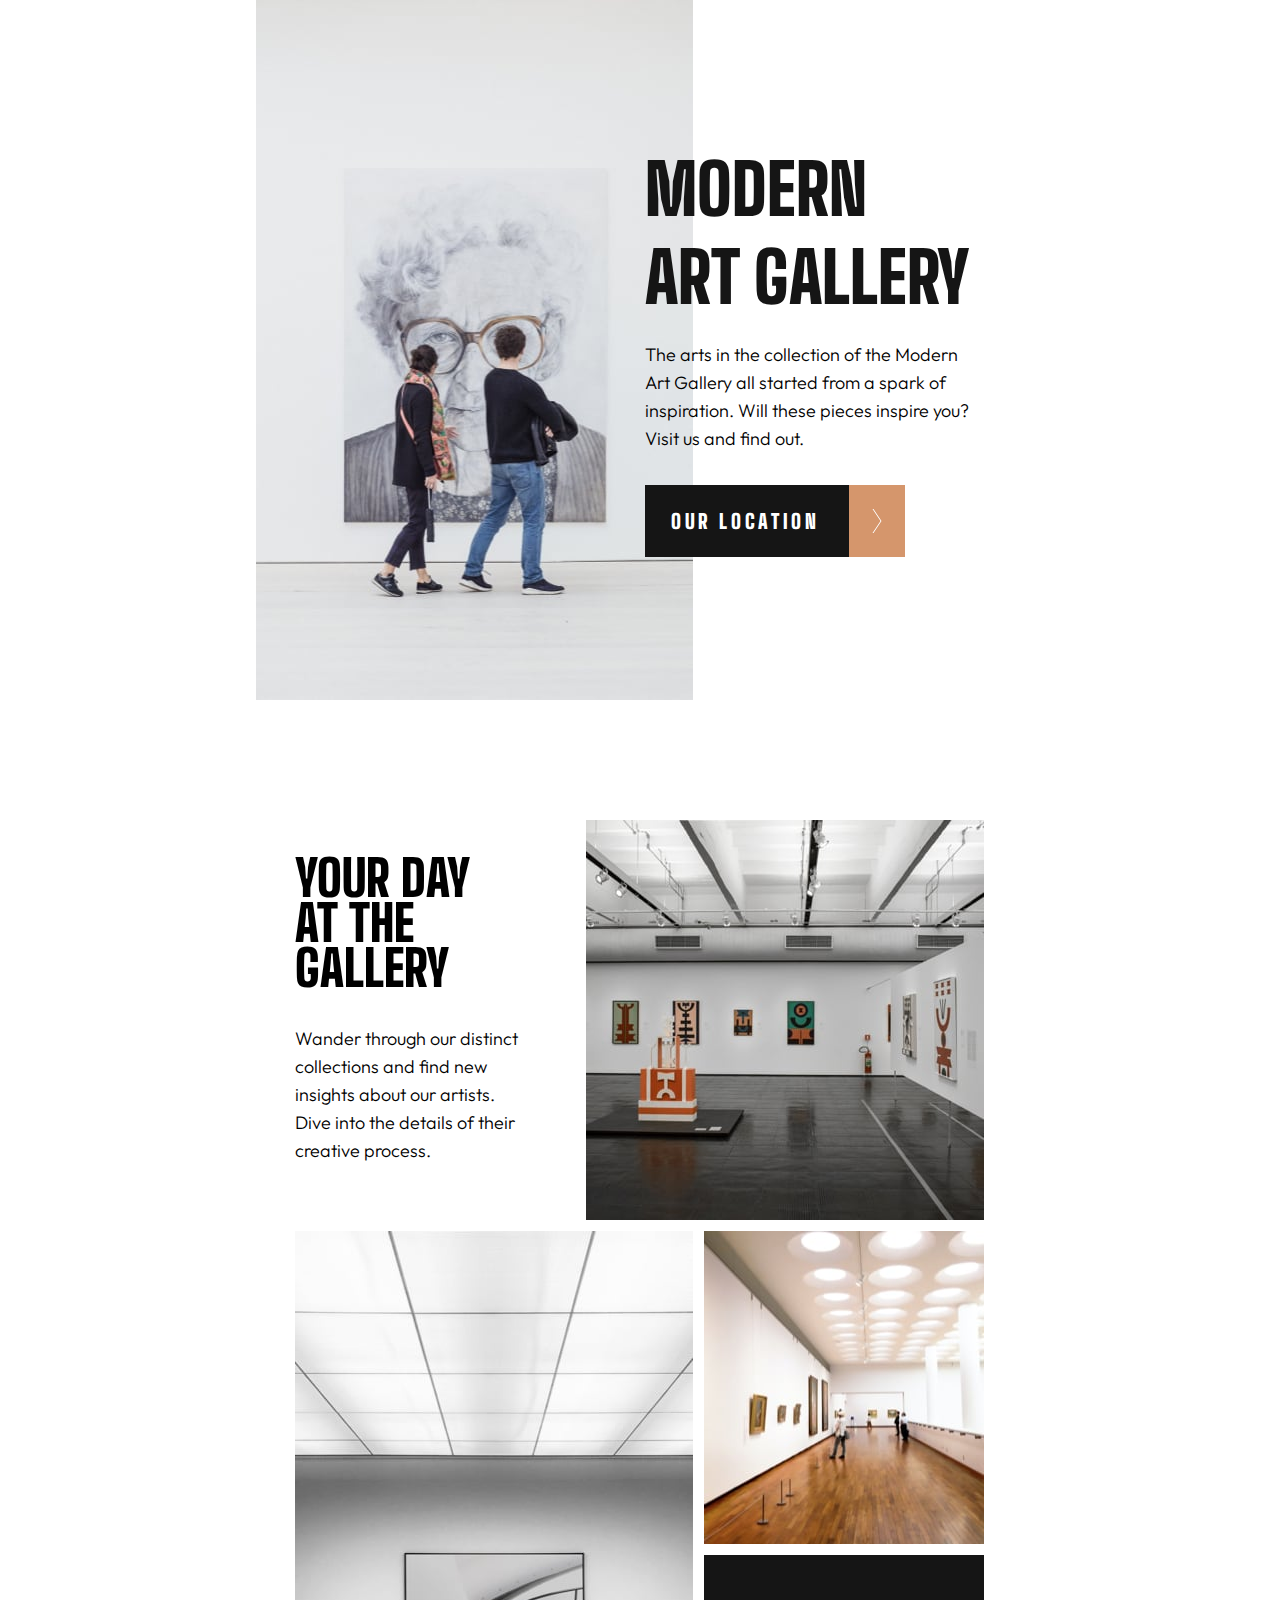
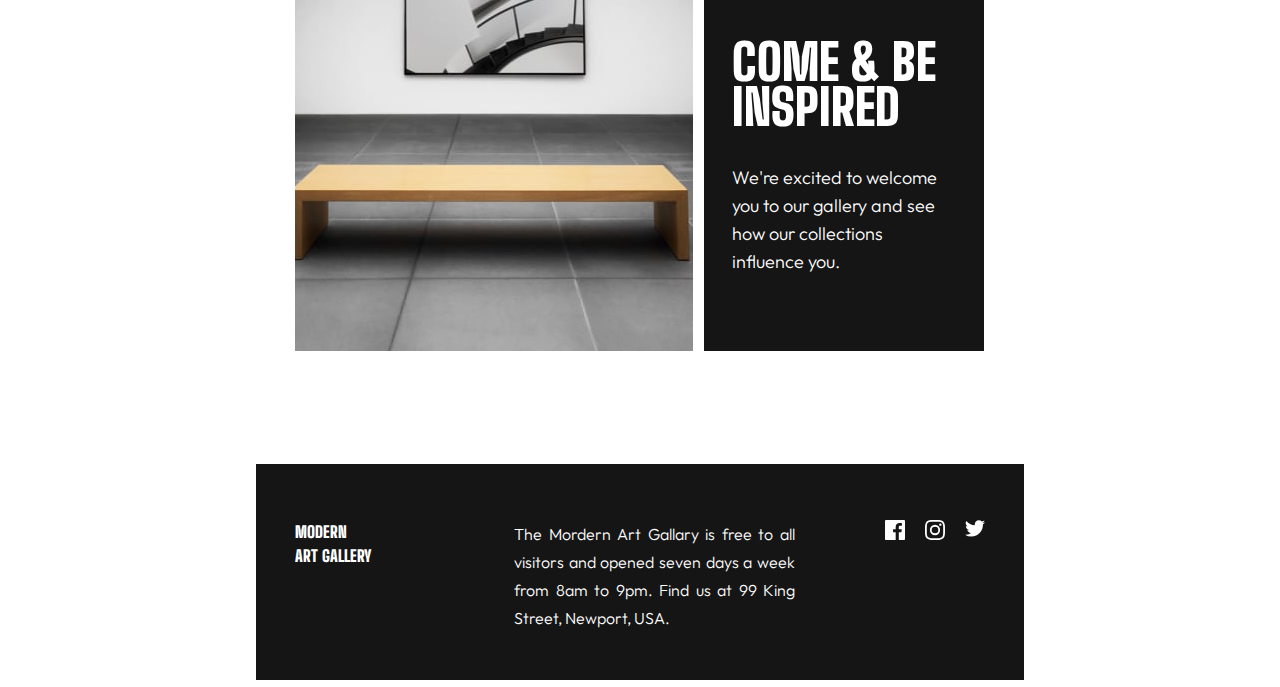
<file: index.html>
<!DOCTYPE html>
<html lang="en">
<head>
    <meta charset="UTF-8">
    <meta http-equiv="X-UA-Compatible" content="IE=edge">
    <meta name="viewport" content="width=device-width, initial-scale=1.0">
    <link rel="icon" type="image/png" sizes="32x32" href="./art-gallery-website/assets/favicon-32x32.png">
    <title>Art Gallary | Awal Abdulai Project 1.10</title>
    <link rel="preconnect" href="https://fonts.googleapis.com">
    <link rel="preconnect" href="https://fonts.gstatic.com" crossorigin>
    <link href="https://fonts.googleapis.com/css2?family=Big+Shoulders+Display:wght@900&family=Outfit:wght@300&display=swap" rel="stylesheet">
    <link rel="stylesheet" href="./gallary-styles.css">
</head>
<body>
    <div id="container-1">
        <header id="main-header">
            <img id="img-hero-phone" src="./art-gallery-website/assets/mobile/image-hero.jpg" width="375px" height="240px">
            <img id="img-hero-tab" src="./art-gallery-website/assets/tablet/image-hero.jpg" width="437px" height="700px">
            <img id="img-hero-pc" src="./art-gallery-website/assets/desktop/image-hero.jpg">
            <div id="black-box"></div>
            <div id="main-header-text">
                <h1>MODERN <br> ART GALLERY</h1>
            <p>The arts in the collection of the
                Modern Art Gallery all started from
                a spark of inspiration. Will these 
                pieces inspire you? Visit us and find out. 
                <br>
                <span id="location-main"><a id="location-main-a" href="./location.html">OUR LOCATION</a><span id="location-dir"><img src="./art-gallery-website/assets/icon-arrow-right.svg" alt="right arrow"></span></span>
            </p>
            
            </div>
            
        </header>
        <div id="gallery-room">
            <div id="gallery-room-head">
                <h1 class="medium-heading">YOUR DAY <br class="phoneBreak"> AT THE GALLERY</h1>
                <P>Wander through our distinct collections and find new insights
                    about our artists. Dive into the details of their creative process.
                </P>
            </div>
           
                <img id="img-1" class="img-phone" src="./art-gallery-website/assets/mobile/image-grid-1.jpg" width="343px" height="320px">
                <img id="img-2" class="img-phone" src="./art-gallery-website/assets/mobile/image-grid-2.jpg" width="343px" height="480px">
                <img id="img-3" class="img-phone" src="./art-gallery-website/assets/mobile/image-grid-3.jpg" width="343px" height="200px">
           
                <img id="img-1" class="img-tab" src="./art-gallery-website/assets/tablet/image-grid-1.jpg">
                <img id="img-2" class="img-tab" src="./art-gallery-website/assets/tablet/image-grid-2.jpg">
                <img id="img-3" class="img-tab" src="./art-gallery-website/assets/tablet/image-grid-3.jpg">
            
                <img id="img-1" class="img-pc" src="./art-gallery-website/assets/desktop/image-grid-1.jpg" width="635px" height="400px">
                <img id="img-2" class="img-pc" src="./art-gallery-website/assets/desktop/image-grid-2.jpg" width="636px" height="720px">
                <img id="img-3" class="img-pc" src="./art-gallery-website/assets/desktop/image-grid-3.jpg" width="445px" height="313px">
           
            
            <div id="gallery-room-foot">
                <h1 class="medium-heading">COME & BE INSPIRED</h1>
                <p>We're excited to welcome you to our gallery 
                    and see how our collections influence you.
                </p>
            </div>
        </div>
        <footer id="main-footer">
            <div id="main-footer-content">
                <div id="main-footer-text">
                    <h1 class="small-heading">MODERN <br> ART GALLERY</h1>
                    <P class="small-p">The Mordern Art Gallary is free to all visitors and opened
                    seven days a week from 8am to 9pm. Find us at 99 King
                    Street, Newport, USA.
                </P>
                </div>

                <div id="social">
                    <div id="facebook-el"><svg id="facebook" width="20" height="20" xmlns="http://www.w3.org/2000/svg"><path d="M18.896 0H1.104C.494 0 0 .494 0 1.104v17.793C0 19.506.494 20 1.104 20h9.58v-7.745H8.076V9.237h2.606V7.01c0-2.583 1.578-3.99 3.883-3.99 1.104 0 2.052.082 2.329.119v2.7h-1.598c-1.254 0-1.496.597-1.496 1.47v1.928h2.989l-.39 3.018h-2.6V20h5.098c.608 0 1.102-.494 1.102-1.104V1.104C20 .494 19.506 0 18.896 0Z" fill="#FFF"/></svg></div>
                    <div id="instagram-el"><svg id="instagram" width="20" height="20" xmlns="http://www.w3.org/2000/svg"><path d="M10 1.802c2.67 0 2.987.01 4.042.059 2.71.123 3.975 1.409 4.099 4.099.048 1.054.057 1.37.057 4.04 0 2.672-.01 2.988-.057 4.042-.124 2.687-1.387 3.975-4.1 4.099-1.054.048-1.37.058-4.041.058-2.67 0-2.987-.01-4.04-.058-2.718-.124-3.977-1.416-4.1-4.1-.048-1.054-.058-1.37-.058-4.041 0-2.67.01-2.986.058-4.04.124-2.69 1.387-3.977 4.1-4.1 1.054-.048 1.37-.058 4.04-.058ZM10 0C7.284 0 6.944.012 5.877.06 2.246.227.227 2.242.061 5.877.01 6.944 0 7.284 0 10s.012 3.057.06 4.123c.167 3.632 2.182 5.65 5.817 5.817 1.067.048 1.407.06 4.123.06s3.057-.012 4.123-.06c3.629-.167 5.652-2.182 5.816-5.817.05-1.066.061-1.407.061-4.123s-.012-3.056-.06-4.122C19.777 2.249 17.76.228 14.124.06 13.057.01 12.716 0 10 0Zm0 4.865a5.135 5.135 0 1 0 0 10.27 5.135 5.135 0 0 0 0-10.27Zm0 8.468a3.333 3.333 0 1 1 0-6.666 3.333 3.333 0 0 1 0 6.666Zm5.338-9.87a1.2 1.2 0 1 0 0 2.4 1.2 1.2 0 0 0 0-2.4Z" fill="#FFF"/></svg></div>
                    <div id="twiter-el"><svg id="twiter" width="20" height="17" xmlns="http://www.w3.org/2000/svg"><path d="M20 2.172a8.192 8.192 0 0 1-2.357.646 4.11 4.11 0 0 0 1.805-2.27 8.22 8.22 0 0 1-2.606.996A4.096 4.096 0 0 0 13.847.248c-2.65 0-4.596 2.472-3.998 5.037A11.648 11.648 0 0 1 1.392 1a4.109 4.109 0 0 0 1.27 5.478 4.086 4.086 0 0 1-1.858-.513c-.045 1.9 1.318 3.679 3.291 4.075a4.113 4.113 0 0 1-1.853.07 4.106 4.106 0 0 0 3.833 2.849A8.25 8.25 0 0 1 0 14.658a11.616 11.616 0 0 0 6.29 1.843c7.618 0 11.923-6.434 11.663-12.205A8.354 8.354 0 0 0 20 2.172Z" fill="#FFF"/></svg></div>
                </div>
        
            </div>
    </footer>
    </div>

</body>
</html>
</file>
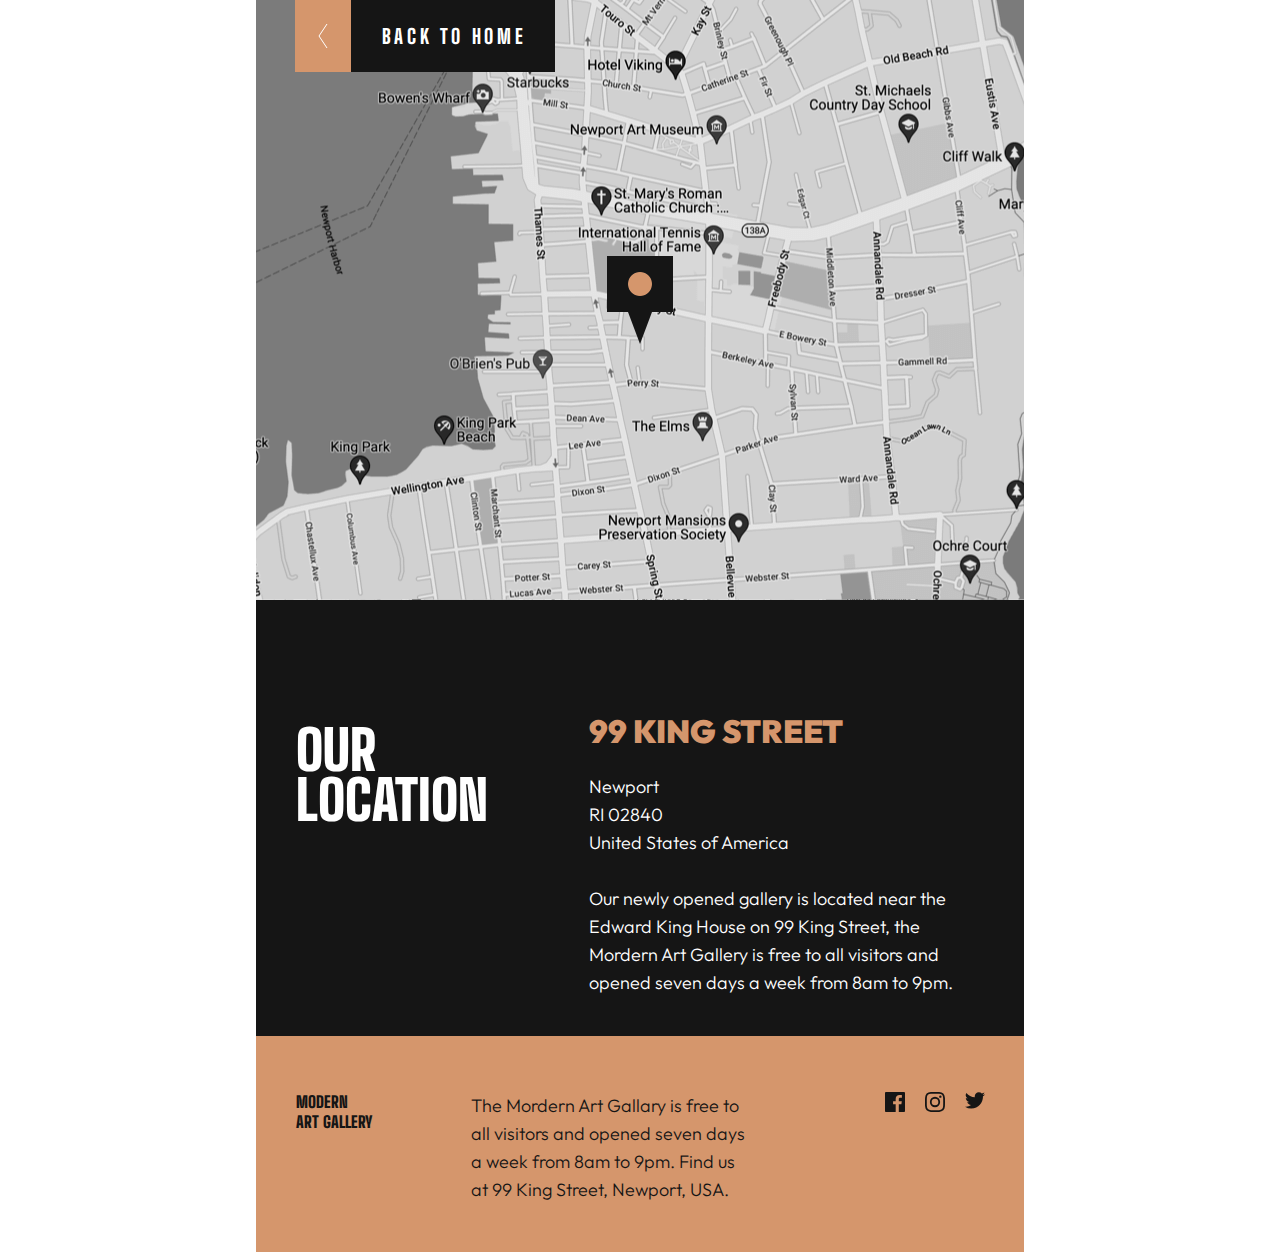
<file: location.html>
<!DOCTYPE html>
<html lang="en">
<head>
    <meta charset="UTF-8">
    <meta http-equiv="X-UA-Compatible" content="IE=edge">
    <meta name="viewport" content="width=device-width, initial-scale=1.0">
    <link rel="icon" type="image/png" sizes="32x32" href="./art-gallery-website/assets/favicon-32x32.png">
    <title>Location Art Gallary | Awal Abdulai Project 1.10</title>
    <link rel="preconnect" href="https://fonts.googleapis.com">
    <link rel="preconnect" href="https://fonts.gstatic.com" crossorigin>
    <link href="https://fonts.googleapis.com/css2?family=Big+Shoulders+Display:wght@900&family=Outfit:wght@300&display=swap" rel="stylesheet">

    <link rel="stylesheet" href="./stylesLocation.css">
</head>
<body>
    <div id="container-1">
        <img id="map-pc" src="./art-gallery-website/assets/desktop/image-map.png" alt="location map" width="1440px" height="600px"> 
        <img id="map-tab" src="./art-gallery-website/assets/tablet/image-map.png" alt="location map" width="768px" height="600px"> 
        <img id="map-mobile" src="./art-gallery-website/assets/mobile/image-map.png" alt="location map" width="375px" height="550px"> 
   <div id="adress">
       <div id="adress-content">
        <h1 class="medium-heading">OUR <br class="br"> LOCATION</h1>
        <div id="king-street">
            <h2 class="small-heading">99 KING STREET</h2>
        <p>
             Newport <br>
             RI 02840 <br>
             United States of America <br>
             <br>
             Our newly opened gallery is located near the Edward King House on
             99 King Street, the Mordern Art Gallery is free to all visitors and opened seven days a week from 8am to 9pm.
        </p>
        </div>
        
       </div>
   </div>
   <footer id="main-footer">
    <div id="main-footer-content">
        <div id="main-footer-text">
            <h1 class="small-heading">MODERN <br class="br brMobile"> ART GALLERY</h1>
            <P>The Mordern Art Gallary is free to all visitors and opened
            seven days a week from 8am to 9pm. Find us at 99 King
            Street, Newport, USA.
        </P>
        </div>

        <div id="social">
            <div id="facebook-el"><svg id="facebook" width="20" height="20" xmlns="http://www.w3.org/2000/svg"><path d="M18.896 0H1.104C.494 0 0 .494 0 1.104v17.793C0 19.506.494 20 1.104 20h9.58v-7.745H8.076V9.237h2.606V7.01c0-2.583 1.578-3.99 3.883-3.99 1.104 0 2.052.082 2.329.119v2.7h-1.598c-1.254 0-1.496.597-1.496 1.47v1.928h2.989l-.39 3.018h-2.6V20h5.098c.608 0 1.102-.494 1.102-1.104V1.104C20 .494 19.506 0 18.896 0Z" fill="#FFF"/></svg></div>
            <div id="instagram-el"><svg id="instagram" width="20" height="20" xmlns="http://www.w3.org/2000/svg"><path d="M10 1.802c2.67 0 2.987.01 4.042.059 2.71.123 3.975 1.409 4.099 4.099.048 1.054.057 1.37.057 4.04 0 2.672-.01 2.988-.057 4.042-.124 2.687-1.387 3.975-4.1 4.099-1.054.048-1.37.058-4.041.058-2.67 0-2.987-.01-4.04-.058-2.718-.124-3.977-1.416-4.1-4.1-.048-1.054-.058-1.37-.058-4.041 0-2.67.01-2.986.058-4.04.124-2.69 1.387-3.977 4.1-4.1 1.054-.048 1.37-.058 4.04-.058ZM10 0C7.284 0 6.944.012 5.877.06 2.246.227.227 2.242.061 5.877.01 6.944 0 7.284 0 10s.012 3.057.06 4.123c.167 3.632 2.182 5.65 5.817 5.817 1.067.048 1.407.06 4.123.06s3.057-.012 4.123-.06c3.629-.167 5.652-2.182 5.816-5.817.05-1.066.061-1.407.061-4.123s-.012-3.056-.06-4.122C19.777 2.249 17.76.228 14.124.06 13.057.01 12.716 0 10 0Zm0 4.865a5.135 5.135 0 1 0 0 10.27 5.135 5.135 0 0 0 0-10.27Zm0 8.468a3.333 3.333 0 1 1 0-6.666 3.333 3.333 0 0 1 0 6.666Zm5.338-9.87a1.2 1.2 0 1 0 0 2.4 1.2 1.2 0 0 0 0-2.4Z" fill="#FFF"/></svg></div>
            <div id="twiter-el"><svg id="twiter" width="20" height="17" xmlns="http://www.w3.org/2000/svg"><path d="M20 2.172a8.192 8.192 0 0 1-2.357.646 4.11 4.11 0 0 0 1.805-2.27 8.22 8.22 0 0 1-2.606.996A4.096 4.096 0 0 0 13.847.248c-2.65 0-4.596 2.472-3.998 5.037A11.648 11.648 0 0 1 1.392 1a4.109 4.109 0 0 0 1.27 5.478 4.086 4.086 0 0 1-1.858-.513c-.045 1.9 1.318 3.679 3.291 4.075a4.113 4.113 0 0 1-1.853.07 4.106 4.106 0 0 0 3.833 2.849A8.25 8.25 0 0 1 0 14.658a11.616 11.616 0 0 0 6.29 1.843c7.618 0 11.923-6.434 11.663-12.205A8.354 8.354 0 0 0 20 2.172Z" fill="#FFF"/></svg></div>
        </div>

    </div>
   </footer>
   <div id="location-main">
       <div id="location-dir">
           <img src="./art-gallery-website/assets/icon-arrow-left.svg" alt="left arrow">
        </div>
        <a id="location-main-a" href="./index.html">BACK TO HOME</a>
    </div>

    </div>
   
</body>
</html>
</file>
<file: gallary-styles.css>
:root{
    --brown:#D5966C;
    --black: #151515;
    --dark-gray: #444444;
    --white: #FFFFFF;
}
/* GENERAL SET UP */
h1{
    font-family: 'Big Shoulders Display', sans-serif;
    font-size: 96px;
    line-height: 88px;
    font-weight: 900;
}

.large-heading{font: 70px; line-height: 70px; font-weight: 900;}
.medium-heading{font-size: 60px; line-height: 50px; font-weight: 900;}
.small-heading{font-size: 36px; line-height: 36px; font-weight: 900;}


p{
    font-family: 'Outfit', sans-serif;
    font-size: 22px;
    line-height: 32px;
    font-weight: 300;
}
.small-p{
    font-size: 18px;
    line-height: 28px;
    font-weight: 300;
}

html{
    width: 100vw;
    overflow-x: hidden;
}
body{
    width: 100vw;
    margin: 0px;
    overflow-x: hidden;
    font-family: 'Outfit', sans-serif;
}
#img-hero-phone{ display:none;}
#img-hero-tab{display:none;}


.img-phone{display: none;}
.img-tab{display: none;}
.img-pc{position: relative;}

.phoneBreak{display: none;}



#container-1{
    margin: auto;
    padding: 0;
    width: 1440px;
    position: relative;
}

/* Styling the main header
========================== */

header{
    position: relative;
    top: 0;
}
#main-header-text{
    width: 1110px;
    height: calc(160px + 64px + 72px);
    position: absolute;
    left: 165px;
    top: 190px;
}

#main-header-text h1{
    display: block;
    width: 514px;
    position: absolute;
    margin-top: 0;
    top: 0;
    left: 0;
    text-align: left;
    color: var(--white);
    box-sizing: border-box;
    mix-blend-mode: difference;
}

#main-header-text p{
    display: block;
    position: absolute;
    width: 350px;
    height: 160px;
    right: 0;
    top: 0;
}

#black-box{
    width: 450px;
    height: 799px;
    background-color: var(--black);
    float: left;
}
#location-main{
    font-size: 20px;
    line-height: 24px;
    font-weight: 800;
    display: block;
    width: 260px;
    margin-top: 60px;
    height: 72px;
    position: relative;

    background-color: var(--black);
    color: var(--white);

    --dir-color:var(--brown);
}
#location-main:hover{
    background-color: var(--brown);
    --dir-color: var(--black);

}
#location-dir{
    display: block;
    width: 56px;
    height: 72px;
    background-color: var(--dir-color);
    position: absolute;
    top: 0;
    right: 0;
}
#location-dir:hover{
    background-color:var(--black);
}
#location-main-a{           /* location text*/
    display: block;
    font-family: 'Big Shoulders Display', cursive;
    font-weight: 800;
    font-size: 20px;
    line-height: 24px;
    letter-spacing: 3.63636px;
    width: fit-content;
    font-weight: bolder;
    color: var(--white);
    text-align: center;
    text-decoration: none;
    
    position: relative;
    top: 50%;
    left: 50%;
    transform: translate(-70%, -50%);
    
}
#location-main img{
    display: block;
    position: relative;
    top: 50%;
    left: 50%;
    transform: translate(-50%, -50%);
}

/* Styling Gallery room */
#gallery-room{
    width: 1110px;
    height: 1150px;
    position: relative;
    left: 144px;
    top:260px;
}
#gallery-room-head{
    width: 350px;
    height: 280px;
    float: left;
}
#gallery-room-foot{
    background-color: var(--black);
    color: var(--white);
    width: 445px;
    height: 377px;
    box-sizing: border-box;
    padding: 48px;

    position: absolute;
    right: 0;
    bottom: 0;
}
#gallery-room-foot h1{margin-top: 0;}
#img-1{ float: right;}
#img-2{position: absolute; left: 0; bottom: 0;}
#img-3{position: absolute; right: 0; top: 430px;}

/* Styling the main footer 
============================*/
#main-footer{
    background-color: var(--black);
    color: var(--white);
    width: 1440px;
    height: 244px;
    padding: 80px 164px;

    box-sizing: border-box;

    position: relative;
    top: 473px ;
}
#main-footer-content{
    width: 1110px;
    height: 84px;
}

#main-footer-text{
    margin-top: 0;
    width: 730px; 
    height: 84px;

    float: left;
}

#main-footer-content h1 { 
    display: block; 
    width: 160px; 
    height: 59px; 
    float: left; 
    margin-top: 0; 
    font-size: medium;
    line-height: 24px;
}
#main-footer-content p{display:block; width: 430px; height: 84px; float: right; margin-top: 0;}

/* styling social media icons */

#social{
     width: 100px;
    height: 20px;
    float: right;

    display: flex;
    justify-content: space-between;
}

#facebook-el, #instagram-el{
    width: 20px;
    height: 20px;
} 
#twiter-el{
    width: 20px;
    height: 16.5px;
}

path:hover{
    stroke: var(--brown);
    fill: var(--brown);
}

@media screen and (min-width: 768px) and (max-width:1439.9px) {
    /* General settings */
    p{
        font-size: 18px;
        line-height: 28px;
    }
    .medium-heading{font-size: 50px; line-height: 45px; font-weight: 900;}
    .small-heading{font-size: 36px;}

    /* Arranging body items 
    =======================*/
    body{
        width: 100vw;
        margin-top: 0; 
        position: relative;
    }
    #container-1{
        margin-top: 0;
        width: 768px;
        height: 2287px;
        position: relative;
    }
    #img-hero-tab{
        display: block;
        position: relative;
        top: 0;
        left: 0;
    }
    .img-tab{
        display: block;
    }
    #black-box{display: none;}
    
    header{
        width: 100%;
        height: 700px;
        position: relative;
        top: 0;
        padding: 0;
    }

    #gallery-room{
        position: relative;
        margin-top:-140px;

        width: 689px;
        height: 1131px;
        left: 39px;
    }

    #img-hero-pc{display: none;}
    .img-pc{display: none;}

    
    /* Arranging Gallery room */
    #gallery-room-head{
        width: 223px;
        height: 299px;
        position: absolute;
        top: 36px;
        left: 0;
    }

    #gallery-room-head h1{
        margin-top: 0;
    }
    
    #gallery-room-foot{
        background-color: var(--black);
        color: var(--white);
        width: 280px;
        height: 396px;
        box-sizing: border-box;
        padding: 85px 28px;
    
        position: absolute;
        right: 0;
        bottom: 0;
    }
    #gallery-room-foot h1{margin-top: 0;}
    
    #img-1{
        position: absolute;
        top: 0;
        right: 0;
    }
    #img-2{position: absolute; left: 0; bottom: 0;}
    #img-3{position: absolute; right: 0; top: 411px;}

    /* Arranging main header 
    =======================*/
    #main-header-text{
        position: absolute;
        width: 339px;
        height: 410px;
        left: 389px;
        top: 145px;
    }
    #main-header-text h1{
        position: absolute;
        top: 0;
        font-size: 70px;
        width: 100%;
        mix-blend-mode: normal;
        color: var(--black);
    }
    #main-header-text p{
        font-size: 18px;
        position: absolute;
        left: 0;
        margin-bottom: 0;
        top: calc(130px + 48px);
        width: 100%;
    }

    #location-main{left: 0; margin-top: 32px;}
    
    /* Arranging main footer 
    =========================*/

    #main-footer{
        margin-top: -100px;
        width: 100%;
        height: 216px;
    
        box-sizing: border-box;
        padding: 56px 39px;
    
        position: relative;
    }
    #main-footer-content{
        width: 690px;
        height: 104px;
    }

    #main-footer-text{
        margin-top: 0;
        width: 500px; 
        height: 104px;
    
        float: left;
    }
    
    #main-footer-content h1 { width: 200px; height: 40px; float: left; margin-top: 0;}
    #main-footer-content p{ width: 281px; height: 104px; float: right; margin-top: 0; font-size: 16px; text-align: justify;}
    #social{
        width: 100px;
        height: 20px;
        float: right;
    
        display: flex;
        justify-content: space-between;
    }

}

@media screen and (max-width: 767.9px) {
    
    /* GENERAL PAGE SET-UP */
    #img-hero-phone{display: block;}
    .img-phone{display: block;}

    #img-hero-pc{display: none;}
    .img-pc{display: none;}
    #black-box{display: none;}
    .phoneBreak{display: block;}
    
    p{
        font-size: 18px;
        line-height: 28px;
        font-weight: 300;
    }
    .medium-heading{font-size: 50px; line-height: 45px; font-weight: 900;}
    .small-heading{font-size: 36px;}

    /* Aranging body items 
    ========================*/
    #container-1{
        margin:0 auto;
        width: 375px;
        height: 2811px;
    }
    header{
        width: 100%;
        height: 630px;
        position: relative;
        top: 0;
        padding: 0;
    }

    #gallery-room{
        position: absolute;
        margin-top: 0px 0px auto auto;
        width: 343px;
        height: 1605px;
        top: calc(630px + 120px);
        left: 16px;
    }

    #main-footer{
        width: 100%;
        height: 336px;
        
        margin-top: 120px;
        box-sizing: border-box;
        padding: 48px 32px;
    
        position: absolute;
        top: 2450px;
    }

    /* Arranging the elements of gallery room 
    ============================================*/

    #main-header-text{
        position: absolute;
        width: 343px;
        height: 390px;
        
        left: 16px;
        top: 272px;
    }

    #main-header-text h1{
        width: 343px;
        height: 110px;
        position: relative;
        font-size: 60px;
        line-height: 55px;
        top: 0;
        left: 0;
        mix-blend-mode: normal;
        color: var(--black);
    }

    #main-header-text p{
        position: absolute;
        width: 100%;
        top:  142px;
        height: 112px;
    }
    #location-main{left: 0; margin-top: 32px;}
    #gallery-room-head{
       width: 343px;
       height: 233px;
       position: absolute;
       top: 345px;
    }
    #gallery-room-head h1{
        margin-bottom: 24px;
    }
    #gallery-room-head h1{
        margin-top: 0;
    }

    #gallery-room-foot{
        background-color: var(--black);
        color: var(--white);
        width: 343px;
        height: 329px;
        position: absolute;
        top: calc(345px + 233px + 32px + 480px + 16px + 200px + 16px);
        box-sizing: border-box;
        padding: 48px 24px;
    }
    #gallery-room-foot h1{margin-top: 0;}
    #img-1{
        position: absolute;
        top: 0;
        
    }
    #img-2{position: absolute; top: calc(345px + 233px + 32px);}
    #img-3{position: absolute; top: calc(345px + 233px + 32px + 480px + 16px);} 
    

    /* Arranging the elements in the footer
    ========================================= */

    #main-footer-content{
        width: 311px;
        height: 240px;
        
    
    }
    #main-footer-text{
        margin-top: 0;
        width: 311px; 
        height: 200px;
        
    }
   
    #main-footer-content h1 { width: 311px; height: 78px;}
    #main-footer-content p{ width: 311px; height: 104px; } 

    #social{
        width: 100px;
        height: 20px;
        float: left;
        margin-top: 32px;
    
        display: flex;
        justify-content: space-between;
    } 


}
</file>
<file: stylesLocation.css>
:root{
    --brown:#D5966C;
    --black: #151515;
    --dark-gray: #444444;
    --white: #FFFFFF;
}
/* Styling the Body 
====================*/
html{
    width: 100vw;
    overflow-x: hidden;
    position: relative;
}
body{
    width: 100vw;
    height: 1392px;
    margin: 0px auto;
    overflow-x: hidden;
    font-family: 'Outfit', sans-serif;
    position: absolute;
    top: 0;
    left: 50%;
    transform: translateX(-50%);
}
#container-1{
    margin: 0 auto;
    padding: 0;
    width: 1440px;
    position: relative;
    position: absolute;
    top: 0;
    left: 50%;
    transform: translateX(-50%);
}
h1{
    font-family: 'Big Shoulders Display', cursive;
    font-size: 96px;
}

.medium-heading{font-size: 60px;}
.small-heading{font-size: 36px;}


p{
    font-family: 'Outfit', sans-serif;
    font-size: 22px;

}

#map-pc{margin: 0; position: absolute; top: 0; left: 0;}
#map-tab{display: none;}
#map-mobile{display: none;}

/* Styling the adress container 
================================*/
#adress{
position: absolute;
width: 1440px;
height: 548px;
margin-top: 0px;
left: 0px;
top: 600px; 
box-sizing: border-box;
padding: 104px 165px;

background-color: var(--black);
color: var(--white);
}

#adress-content{
    width: 1110px;
    height: 316px;
}
#adress-content h1{
    float: left;
}
#king-street{
    width: 540px;
    float: right;
}
#adress-content h2{
    color: var(--brown);
}

/* Styling the footer 
======================*/

#main-footer{
    background-color: var(--brown);
    color: var(--black);
    width: 1440px;
    height: 244px;
    padding: 80px 164px;

    left: 0;
    box-sizing: border-box;

    position: absolute;
    top: 1148px;
}
#main-footer-content{
    width: 1110px;
    height: 84px;
}
#main-footer-text{
    margin-top: 0;
    width: 800px; 
    height: 84px;

    float: left;
}

#main-footer-content h1 { display: block; width: 200px; height: 58px; float: left; margin-top: 0;}
#main-footer-content p{display:block; width: 430px; height: 84px; float: right; margin-top: 0; font-size: 18px;}
#social{
     width: 100px;
    height: 20px;
    float: right;

    display: flex;
    justify-content: space-between;
}

#facebook-el, #instagram-el{
    width: 20px;
    height: 20px;
} 
#twiter-el{
    width: 20px;
    height: 16.5px;
}

/* Styling the location elem. 
===============================*/
#location-main{
    position: absolute;
    width: 260px;
    height: 72px;
    left: 156px;
    top: 0;

    background-color: var(--black);
    color: var(--white);

    --dir-color:var(--brown);
}

#location-main:hover{
    background-color: var(--brown);
    --dir-color: var(--black);
}

#location-dir{
    width: 56px;
    height: 72px;
    background-color: var(--dir-color);
    position: absolute;
    top: 0;
    left: 0;
}
#location-dir:hover{
    background-color: #151515;
}
#location-main-a{
    display: block;
    width: fit-content;

    font-family: 'Big Shoulders Display', cursive;
    font-style: normal;
    font-weight: 800;
    font-size: 20px;
    line-height: 24px;
    letter-spacing: 3.63636px;
    color: var(--white);
    text-align: center;
    text-decoration: none;

    position: relative;
    top: 50%;
    left: 50%;
    transform: translate(-30%, -50%);
    
}

#location-main img{
    display: block;

    position: relative;
    top: 50%;
    left: 50%;
    transform: translate(-50%, -50%);
}

path{
    fill: var(--black);
}

path:hover{
    fill: var(--white);
}


@media screen and (min-width: 768px) and (max-width: 1439px ) {
    /* Preliminary setting */
    h1{
        font-family: 'Big Shoulders Display', cursive;
        font-size: 55px;
        font-weight: 900;
        line-height: 50px;
    }
    
    .medium-heading{font-size: 55px;}
    .small-heading{font-size: 32px; font-weight: 900; line-height: 32px;}
    
    
    p{
        font-family: 'Outfit', sans-serif;
        font-size: 18px;
        font-weight: 300;
        line-height: 28px;
    }
    
    #map-tab{display: block; margin: 0; position: absolute; top: 0; left: 0;}
    #map-pc{display: none;}
    #map-mobile{display: none;}
    /* Arranging body items */
    body{
        width: 100%;
        height: 1252px;
        margin: 0px auto;
        overflow-x: hidden;
        font-family: 'Outfit', sans-serif;
        position: absolute;
        top: 0;
        left: 50%;
        transform: translateX(-50%);
    }
    #container-1{
        margin: 0 auto;
        padding: 0;
        width: 768px;
        position: absolute;
        top: 0;
        left: 50%;
        transform: translateX(-50%);    
    }
    #adress{
        position: absolute;
        width: 100%;
        height: 436px;
        margin-top: 0px;
        left: 0px;
        top: 600px; 
        box-sizing: border-box;
        padding: 88px 40px;
        
        background-color: var(--black);
        color: var(--white);
    }
    #location-main{
        left:39px;
    }
    
    /* Arranging items */
    #adress-content{
        width: 689px;
        height: 268px;
    }
    #adress-content h1{
        float: left;
    }
    #king-street{
        width: 396px;
        float: right;
    }
    #adress-content h2{
        color: var(--brown);
    }
    
    #main-footer{
        background-color: var(--brown);
        color: var(--black);
        width: 100%;
        height: 216px;
        padding: 56px 40px;
    
        left: 0;
        box-sizing: border-box;
    
        position: absolute;
        top: 1036px;
    }
    #main-footer-content{
        width: 689px;
        height: 104px;
    }
    #main-footer-text{
        margin-top: 0;
        width: 456px; 
        height: 104px;
    
        float: left;
    }    
    #main-footer-content h1 {
         display: block; 
         width: 150px; 
         height: 40px; 
         font-size: medium;
         line-height: 20px;
         float: left; 
         margin-top: 0;
    }
    #main-footer-content p{
        display:block; 
        width: 281px; 
        height: 104px; 
        float: right; 
        margin-top: 0;
        margin-left: 10px;
    }
    
    
    
}

@media (max-width:764.9px){
    /* BODY ITEMS ARRANGEMENTS */
    body{
        width: 100%;
        height: 1379px;
        margin: 0px auto;
        overflow-x: hidden;
        font-family: 'Outfit', sans-serif;
        position: absolute;
        top: 0;
        left: 50%;
        transform: translateX(-50%);
    }
    #container-1{
        margin: 0 auto;
        padding: 0;
        width: 375px;
        position: absolute;
        top: 0;
        left: 50%;
        transform: translateX(-50%);
    }
    h1{
        font-family: 'Big Shoulders Display', cursive;
        font-size: 55px;
        font-weight: 900;
        line-height: 50px;
    }
    
    .medium-heading{font-size: 55px;}
    .small-heading{font-size: 32px; font-weight: 900; line-height: 32px;}
    
    
    p{
        font-family: 'Outfit', sans-serif;
        font-size: 16px;
        font-weight: 300;
        line-height: 28px;
    }
    
    #map-mobile{display: block; margin: 0; position: relative; top: 0; left: 0;}
    #map-pc{display: none;}
    #map-tab{display: none;}

    #location-main{
        left: 0;
    }
    
    #adress{
        position: relative;
        width: 375px;
        height: 493px;
        margin-top: 0px;
        top: 0;
        left: px;
        box-sizing: border-box;
        padding: 56px 16px;
        
        background-color: var(--black);
        color: var(--white);
    }
        
    #adress-content{
        width: 343px;
        height: calc(140px +204px+45px + 30px);
        margin: 0;
    }
    #adress-content h1{
        width: 343px;
        float:none;
        font-size: 50px;
        line-height: 45px;
    }

    #king-street{
        width: 343px;
        float: none;
    }
    #adress-content h2{
        color: var(--brown);
        font-style: normal;
        font-weight: 900;
        font-size: 32px;
        line-height: 32px;
        margin-bottom: 20px;
    }

    .br{
        display: none;
    }

    .brMobile{              /*to overite the above */
        display: block;
    }
    #main-footer{
        background-color: var(--brown);
        color: var(--black);
        width: 100%;
        height: 336px;
        padding: 56px 40px;
        top:0;
        left: 0;
        box-sizing: border-box;
    
        position: relative;
        top: 0;
    }
    #main-footer-content{
        width: 311px;
        height: 240px;
        position: relative;
    }
    #main-footer-text{
        margin-top: 0;
        width: 311px; 
        height: 104px;
        position: relative;
        top: 0;
    
        float: left;
    }    
    
    #main-footer-content h1 {display: block; width: 110px; height: 40px; float: none; margin-top: 0; font-size: medium; line-height: 20px;}
    #main-footer-content p{display:block; width: 311px; height: 104px; float: none; margin-top: 0; font-size: 18px;}
    #social{
        width: 100px;
        height: 20px;
        float: none;

        position: absolute;
        bottom: 20px;

        display: flex;
        justify-content: space-between;
    }
    
    
}
</file>
